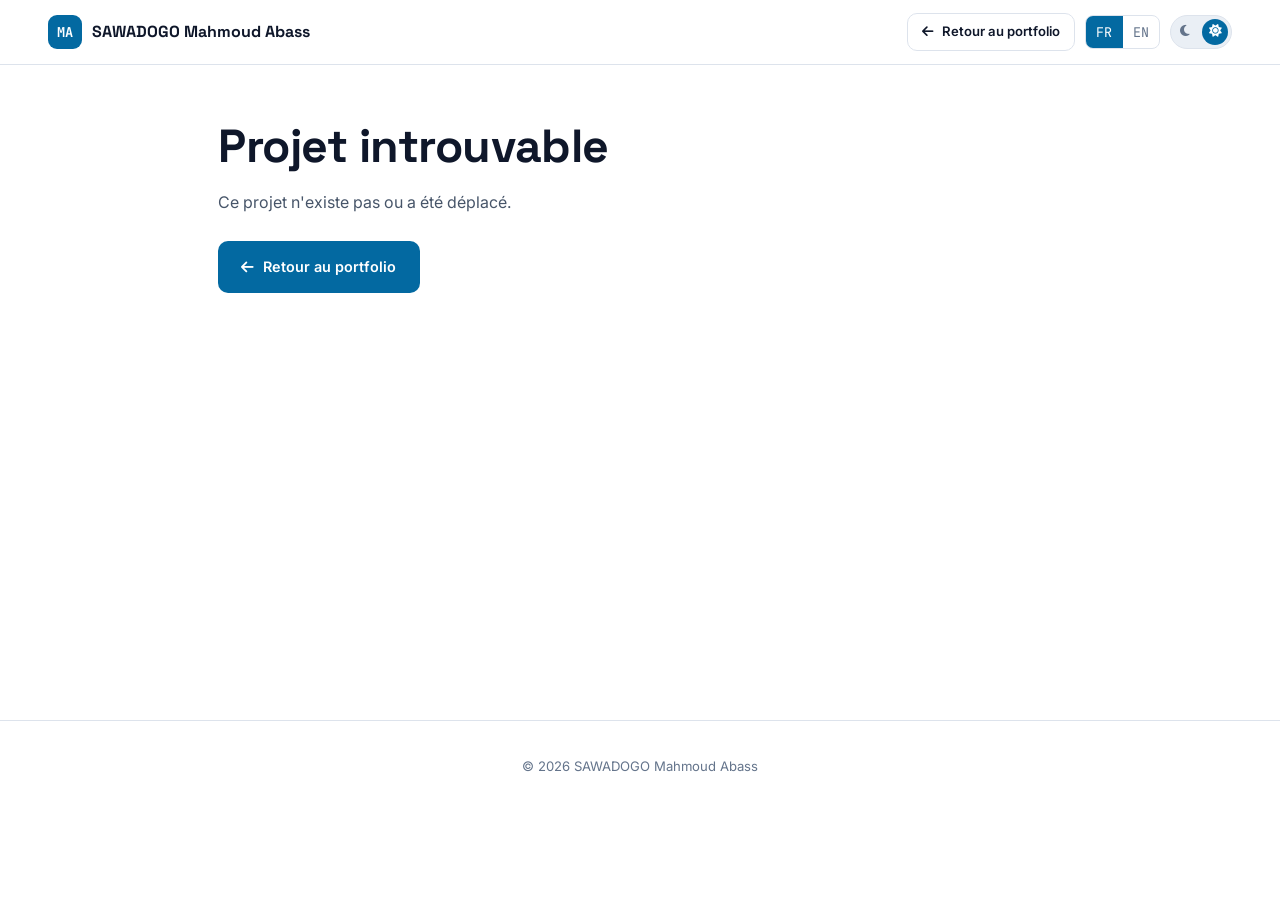
<file: project.html>
<!DOCTYPE html>
<html lang="fr" data-theme="dark">
<head>
<meta charset="UTF-8">
<meta name="viewport" content="width=device-width, initial-scale=1.0">
<title id="doc-title">Projet — SAWADOGO Mahmoud Abass</title>
<meta name="author" content="SAWADOGO Mahmoud Abass">
<link rel="icon" type="image/x-icon" href="assets/mas_favicon.ico">

<script>
try {
  var q = new URLSearchParams(location.search).get("theme");
  var saved = (q === "light" || q === "dark") ? q : localStorage.getItem("theme");
  document.documentElement.setAttribute("data-theme",
    saved || (window.matchMedia("(prefers-color-scheme: light)").matches ? "light" : "dark"));
} catch (e) {}
</script>

<link rel="preconnect" href="https://fonts.googleapis.com">
<link rel="preconnect" href="https://fonts.gstatic.com" crossorigin>
<link href="https://fonts.googleapis.com/css2?family=Space+Grotesk:wght@500;600;700&family=Inter:wght@400;500;600;700&family=JetBrains+Mono:wght@400;500;600&display=swap" rel="stylesheet">
<link rel="stylesheet" href="https://cdnjs.cloudflare.com/ajax/libs/font-awesome/6.5.1/css/all.min.css">
<link rel="stylesheet" href="style.css">
</head>
<body>

<nav id="navbar" class="scrolled">
  <div class="container nav-container">
    <a href="index.html" class="logo" aria-label="SAWADOGO Mahmoud Abass">
      <span class="logo-mark">MA</span>
      <span class="logo-text"><span class="logo-surname">SAWADOGO </span>Mahmoud Abass</span>
    </a>
    <div class="nav-tools">
      <a href="index.html#projets" class="btn btn-outline pj-back-top" id="back-top"><i class="fas fa-arrow-left"></i><span id="back-top-text"></span></a>
      <div class="lang-toggle" id="lang-toggle" role="group" aria-label="Langue / Language">
        <button type="button" data-lang="fr" class="active">FR</button>
        <button type="button" data-lang="en">EN</button>
      </div>
      <button type="button" class="theme-toggle" id="theme-toggle" role="switch" aria-checked="false">
        <i class="fas fa-moon" aria-hidden="true"></i><i class="fas fa-sun" aria-hidden="true"></i><span class="knob" aria-hidden="true"></span>
      </button>
    </div>
  </div>
</nav>

<main class="pj-main">
  <div class="container narrow" id="pj-root"></div>
</main>

<footer><p id="footer-text"></p></footer>

<!-- MODALE MOT DE PASSE (rapports) -->
<div id="pwd-modal" class="modal modal-top" role="dialog" aria-modal="true" aria-labelledby="pwd-title">
  <div class="modal-content narrow-modal">
    <button type="button" class="modal-close" id="pwd-close" aria-label="Fermer"><i class="fas fa-xmark"></i></button>
    <div class="pwd-icon"><i class="fas fa-lock"></i></div>
    <h2 class="modal-title" id="pwd-title"></h2>
    <p class="pwd-text" id="pwd-text"></p>
    <form id="pwd-form" novalidate>
      <label for="pwd-input" id="pwd-label"></label>
      <input type="password" id="pwd-input" autocomplete="off" required>
      <p class="pwd-error" id="pwd-error" role="alert"></p>
      <div class="pwd-actions">
        <button type="submit" class="btn btn-primary" id="pwd-submit"></button>
        <button type="button" class="btn btn-outline" id="pwd-cancel"></button>
      </div>
    </form>
  </div>
</div>

<script src="data.js"></script>
<script src="project.js"></script>
</body>
</html>
</file>
<file: style.css>
/* ==========================================================
   TOKENS — une seule couleur d'accent (cyan technique)
========================================================== */
:root{
  --font-display:'Space Grotesk', system-ui, sans-serif;
  --font-body:'Inter', system-ui, sans-serif;
  --font-mono:'JetBrains Mono', ui-monospace, monospace;
  --ease:cubic-bezier(.4,0,.2,1);
  --radius:14px;
  --ok:#4ade80; --err:#f87171;
}
[data-theme="dark"]{
  color-scheme:dark;
  --bg:#070b12; --bg-1:#0c121c; --bg-2:#111a26; --border:#1f2c3d;
  --text-1:#eef3f8; --text-2:#a3b3c6; --text-3:#7d8ea3;
  --accent:#22e0ff; --accent-ink:#04121a;
  --shadow:0 20px 60px -24px rgba(0,0,0,.65);
}
[data-theme="light"]{
  color-scheme:light;
  --bg:#ffffff; --bg-1:#f5f7fa; --bg-2:#eaeff5; --border:#dde3ec;
  --text-1:#0f172a; --text-2:#475569; --text-3:#64748b;
  --accent:#0369a1; --accent-ink:#ffffff;
  --shadow:0 1px 2px rgba(15,23,42,.06),0 14px 34px -20px rgba(15,23,42,.22);
}
:root{ --card-line:color-mix(in srgb, var(--text-1) 20%, var(--bg-1)); --accent-soft:color-mix(in srgb, var(--accent) 12%, transparent); --accent-line:color-mix(in srgb, var(--accent) 45%, var(--border)); }

*{margin:0;padding:0;box-sizing:border-box;}
html{scroll-behavior:smooth;scroll-padding-top:84px;}
body{font-family:var(--font-body);background:var(--bg);color:var(--text-1);line-height:1.65;overflow-x:hidden;transition:background .35s var(--ease),color .35s var(--ease);}
img{max-width:100%;display:block;}
a{color:inherit;}
button{font-family:inherit;}
::selection{background:var(--accent);color:var(--accent-ink);}
:focus-visible{outline:2px solid var(--accent);outline-offset:3px;border-radius:4px;}
[hidden]{display:none !important;}
.container{max-width:1240px;margin:0 auto;padding:0 1.75rem;}
.container.narrow{max-width:900px;}

body::before{
  content:'';position:fixed;inset:0;z-index:-2;
  background-image:linear-gradient(var(--border) 1px,transparent 1px),linear-gradient(90deg,var(--border) 1px,transparent 1px);
  background-size:64px 64px;opacity:.3;
  -webkit-mask-image:radial-gradient(ellipse 80% 60% at 50% 0%,#000 10%,transparent 70%);
  mask-image:radial-gradient(ellipse 80% 60% at 50% 0%,#000 10%,transparent 70%);
}

[data-theme="light"] body::before{opacity:0;}
#scroll-progress{position:fixed;top:0;left:0;height:2px;width:0;z-index:10001;background:var(--accent);}

/* LOADER */
#loader{position:fixed;inset:0;z-index:10000;background:var(--bg);display:flex;align-items:center;justify-content:center;transition:opacity .5s var(--ease),visibility .5s;}
#loader.hidden{opacity:0;visibility:hidden;}
.loader-mark{position:relative;width:88px;height:88px;display:flex;align-items:center;justify-content:center;}
.loader-ring{position:absolute;inset:0;border-radius:50%;border:1.5px solid transparent;border-top-color:var(--accent);border-right-color:var(--accent);animation:spin 1.1s linear infinite;}
.loader-ring.delay{inset:12px;animation-duration:.85s;animation-direction:reverse;opacity:.55;}
@keyframes spin{to{transform:rotate(360deg);}}
.loader-core{font-family:var(--font-mono);font-weight:700;font-size:.85rem;color:var(--accent);}

/* BACK TO TOP */
#back-to-top{position:fixed;right:1.4rem;bottom:1.4rem;z-index:900;width:46px;height:46px;border-radius:50%;border:1px solid var(--border);background:var(--bg-1);color:var(--text-2);cursor:pointer;display:flex;align-items:center;justify-content:center;opacity:0;visibility:hidden;transform:translateY(10px);transition:.3s var(--ease);box-shadow:var(--shadow);}
#back-to-top.visible{opacity:1;visibility:visible;transform:none;}
#back-to-top:hover{border-color:var(--accent);color:var(--accent);}

/* NAVBAR */
#navbar{position:fixed;top:0;width:100%;z-index:1000;padding:.8rem 0;background:color-mix(in srgb,var(--bg) 80%,transparent);backdrop-filter:blur(14px);-webkit-backdrop-filter:blur(14px);border-bottom:1px solid transparent;transition:.3s var(--ease);}
#navbar.scrolled{border-bottom-color:var(--border);}
.nav-container{display:flex;align-items:center;justify-content:space-between;gap:1rem;}
.logo{display:flex;align-items:center;gap:.6rem;text-decoration:none;}
.logo-mark{width:34px;height:34px;border-radius:9px;background:var(--accent);display:flex;align-items:center;justify-content:center;color:var(--accent-ink);font-family:var(--font-mono);font-weight:700;font-size:.85rem;}
.logo-text{font-family:var(--font-display);font-weight:700;font-size:1rem;white-space:nowrap;}
@media (max-width:480px){.logo-surname{display:none;}}
.nav-links{display:flex;list-style:none;gap:1.3rem;align-items:center;}
.nav-links a{text-decoration:none;color:var(--text-2);font-weight:500;font-size:.86rem;position:relative;padding:.4rem 0;transition:color .25s;display:flex;align-items:center;gap:.4rem;}
.nav-links a i{font-size:.8rem;color:var(--accent);}
.nav-links a::after{content:'';position:absolute;bottom:-2px;left:0;width:0;height:2px;background:var(--accent);transition:width .25s var(--ease);}
.nav-links a:hover,.nav-links a.active{color:var(--text-1);}
.nav-links a:hover::after,.nav-links a.active::after{width:100%;}
.nav-tools{display:flex;align-items:center;gap:.6rem;}
.lang-toggle{display:flex;border:1px solid var(--border);border-radius:8px;overflow:hidden;font-family:var(--font-mono);font-size:.72rem;font-weight:600;}
.lang-toggle button{padding:.42rem .65rem;background:transparent;border:none;color:var(--text-3);cursor:pointer;transition:.2s;}
.lang-toggle button.active{background:var(--accent);color:var(--accent-ink);}

/* Bouton mode sombre / clair : lune ⇄ soleil avec pastille glissante */
.theme-toggle{position:relative;width:62px;height:34px;border-radius:100px;border:1px solid var(--border);background:var(--bg-2);color:var(--text-3);display:flex;align-items:center;justify-content:space-between;padding:0 9px;cursor:pointer;font-size:.8rem;transition:border-color .2s;}
.theme-toggle:hover{border-color:var(--accent);}
.theme-toggle i{position:relative;z-index:2;transition:color .3s;}
.theme-toggle .knob{position:absolute;top:3px;left:3px;width:26px;height:26px;border-radius:50%;background:var(--accent);transition:transform .3s var(--ease);}
[data-theme="light"] .theme-toggle .knob{transform:translateX(28px);}
[data-theme="dark"] .theme-toggle .fa-moon{color:var(--accent-ink);}
[data-theme="light"] .theme-toggle .fa-sun{color:var(--accent-ink);}

.nav-toggle{display:none;flex-direction:column;gap:5px;cursor:pointer;padding:8px;background:none;border:none;}
.nav-toggle span{width:22px;height:2px;background:var(--text-1);border-radius:2px;transition:.3s;}
.nav-toggle.open span:nth-child(1){transform:translateY(7px) rotate(45deg);}
.nav-toggle.open span:nth-child(2){opacity:0;}
.nav-toggle.open span:nth-child(3){transform:translateY(-7px) rotate(-45deg);}

/* BOUTONS */
.btn{padding:.8rem 1.4rem;border-radius:10px;font-weight:600;font-size:.9rem;text-decoration:none;display:inline-flex;align-items:center;gap:.55rem;cursor:pointer;border:1px solid transparent;transition:.25s var(--ease);}
.btn-primary{background:var(--accent);color:var(--accent-ink);}
.btn-primary:hover{transform:translateY(-2px);box-shadow:0 12px 28px -12px var(--accent);}
.btn-outline{background:transparent;color:var(--text-1);border-color:var(--border);}
.btn-outline:hover{border-color:var(--accent);color:var(--accent);transform:translateY(-2px);}
.btn[disabled]{opacity:.5;pointer-events:none;}

/* HERO */
.hero{min-height:100vh;display:flex;align-items:center;position:relative;overflow:hidden;padding:7.5rem 0 4rem;}
.hero-net{position:absolute;inset:0;z-index:0;opacity:.5;}
.hero-net svg{width:100%;height:100%;}
.net-line{stroke:var(--accent);stroke-width:1;opacity:.22;fill:none;}
.net-pulse{stroke:var(--accent);stroke-width:2;fill:none;stroke-dasharray:8 240;animation:travel 4.5s linear infinite;}
.net-pulse.p2{animation-duration:6s;animation-delay:1.5s;}
@keyframes travel{to{stroke-dashoffset:-1000;}}
.net-node{fill:var(--accent);opacity:.45;}
.hero-grid{position:relative;z-index:1;display:grid;grid-template-columns:1.15fr 1fr;gap:3.5rem;align-items:center;width:100%;}
.hero-status{display:inline-flex;align-items:center;gap:.6rem;margin-bottom:1.4rem;padding:.4rem .9rem;border:1px solid var(--accent-line);border-radius:100px;font-size:.8rem;font-weight:500;color:var(--accent);background:var(--accent-soft);}
.hero-status .bars{display:flex;gap:2px;align-items:flex-end;height:12px;}
.hero-status .bars span{width:3px;background:var(--accent);border-radius:1px;animation:signal .9s ease-in-out infinite;}
.hero-status .bars span:nth-child(1){height:35%;}
.hero-status .bars span:nth-child(2){height:65%;animation-delay:.15s;}
.hero-status .bars span:nth-child(3){height:100%;animation-delay:.3s;}
@keyframes signal{0%,100%{transform:scaleY(.45);}50%{transform:scaleY(1);}}
.hero-text h1{font-family:var(--font-display);font-weight:700;font-size:clamp(2.1rem,4.6vw,3.4rem);line-height:1.12;letter-spacing:-.015em;margin-bottom:1rem;min-height:1.2em;}
.cursor{color:var(--accent);animation:blink 1s step-end infinite;}
@keyframes blink{50%{opacity:0;}}
.hero-role{font-size:1.1rem;color:var(--text-1);margin-bottom:.8rem;max-width:34em;}
.hero-role strong{color:var(--accent);font-weight:600;}
.hero-sub{font-size:.98rem;color:var(--text-2);max-width:36em;margin-bottom:1.4rem;}
.hero-goal-label{font-size:.88rem;color:var(--text-3);margin-bottom:.6rem;}
.hero-goals{list-style:none;display:flex;flex-wrap:wrap;gap:.5rem;margin-bottom:1.8rem;}
.hero-goals li{padding:.35rem .85rem;border:1px solid var(--accent-line);border-radius:100px;font-size:.82rem;font-weight:500;color:var(--text-1);background:var(--accent-soft);}
.hero-buttons{display:flex;gap:.8rem;flex-wrap:wrap;}
.hero-text > *{opacity:0;transform:translateY(8px);transition:opacity .6s var(--ease),transform .6s var(--ease);}
.hero-text > h1,.hero-text.revealed > *{opacity:1;transform:none;}
.hero-side{display:flex;align-items:center;gap:2.2rem;justify-content:center;}
.hero-photo{position:relative;isolation:isolate;width:min(280px,46vw);aspect-ratio:4/5;flex-shrink:0;}
.hero-photo img,.hero-photo .icon-fallback-avatar{width:100%;height:100%;object-fit:cover;border-radius:18px;}
.hero-photo::before{content:'';position:absolute;inset:14px -14px -14px 14px;border:1.5px solid var(--accent);border-radius:18px;z-index:-1;}
.hero-stats{display:flex;flex-direction:column;gap:1.5rem;}
.stat{padding-left:1.1rem;border-left:2px solid var(--accent);}
.stat b{display:block;font-family:var(--font-display);font-size:2.6rem;line-height:1;color:var(--text-1);}
.stat span{font-size:.82rem;color:var(--text-2);display:block;margin-top:.3rem;max-width:11em;line-height:1.35;}

/* SECTIONS */
.section{padding:6rem 0;position:relative;}
.section.alt{background:var(--bg-1);}
.section-head{margin-bottom:2.8rem;}
.section h2{font-family:var(--font-display);font-weight:700;font-size:clamp(1.7rem,3.2vw,2.4rem);letter-spacing:-.01em;}
.section h2::after{content:'';display:block;width:44px;height:3px;background:var(--accent);margin-top:.7rem;border-radius:2px;}
.section-desc{color:var(--text-2);max-width:42em;margin-top:.9rem;font-size:.98rem;}
.center-row{display:flex;justify-content:center;margin-top:2.4rem;}
.profil-text{color:var(--text-2);font-size:1.05rem;max-width:46em;}

.badge{display:inline-flex;align-items:center;gap:.4rem;font-size:.74rem;font-weight:600;padding:.25rem .65rem;border-radius:100px;border:1px solid var(--accent-line);color:var(--accent);background:var(--accent-soft);}
.badge.soft{color:var(--text-2);border-color:var(--border);background:var(--bg-2);}

/* FORMATIONS */
.timeline{position:relative;}
.timeline::before{content:'';position:absolute;left:19px;top:8px;bottom:8px;width:1px;background:linear-gradient(var(--accent),var(--border));}
.tl-item{position:relative;padding-left:58px;margin-bottom:2rem;}
.tl-item:last-child{margin-bottom:0;}
.tl-dot::after{content:"";width:8px;height:8px;border-radius:50%;background:var(--accent);}
.tl-dot{position:absolute;left:6px;top:4px;width:28px;height:28px;border-radius:50%;background:var(--bg);border:1px solid var(--accent);color:var(--accent);display:flex;align-items:center;justify-content:center;font-size:.78rem;}
.tl-card{background:var(--bg);border:1px solid var(--border);border-radius:var(--radius);padding:1.4rem 1.6rem;transition:.25s var(--ease);}
.section.alt .tl-card{background:var(--bg);}
.tl-card:hover{border-color:var(--accent-line);box-shadow:var(--shadow);}
.tl-date{font-family:var(--font-mono);font-size:.76rem;color:var(--accent);}
.tl-head{display:flex;align-items:center;gap:1rem;margin-bottom:.4rem;}
.tl-head img,.tl-head .icon-fallback{width:56px;height:56px;border-radius:12px;flex-shrink:0;}
.tl-head img{object-fit:contain;background:#fff;padding:6px;border:1px solid var(--border);}
.tl-head h3{margin:.1rem 0 0;}
.tl-card h3{font-family:var(--font-display);font-size:1.1rem;margin:.3rem 0 .15rem;}
.tl-degree{color:var(--text-1);font-size:.94rem;font-weight:500;}
.tl-intro{color:var(--text-2);font-size:.92rem;margin:.6rem 0 1rem;}
.link-btn{background:none;border:none;color:var(--accent);font-weight:600;font-size:.86rem;cursor:pointer;display:inline-flex;align-items:center;gap:.4rem;padding:.2rem 0;}
.link-btn:hover{text-decoration:underline;}

/* EXPERIENCES — blocs horizontaux pleine largeur */
.exp-list{display:flex;flex-direction:column;gap:1.4rem;}
.exp-row{display:grid;grid-template-columns:260px 1fr;border:1px solid var(--border);border-radius:var(--radius);background:var(--bg-1);overflow:hidden;cursor:pointer;transition:.3s var(--ease);}
.exp-row:hover{border-color:var(--accent-line);box-shadow:var(--shadow);transform:translateY(-3px);}
.exp-row.featured{border-color:var(--accent-line);}
.exp-side{padding:1.8rem;background:var(--bg-2);display:flex;flex-direction:column;gap:1rem;align-items:flex-start;border-right:1px solid var(--border);}
.exp-side img,.exp-side .icon-fallback{width:64px;height:64px;border-radius:12px;flex-shrink:0;}
.exp-side img{object-fit:contain;background:#fff;padding:7px;}
.exp-date{font-family:var(--font-mono);font-size:.76rem;color:var(--accent);}
.exp-company{font-family:var(--font-display);font-weight:600;font-size:1rem;line-height:1.35;}
.exp-main{padding:1.8rem 2rem;display:flex;flex-direction:column;gap:1rem;}
.exp-main h3{font-family:var(--font-display);font-size:1.25rem;}
.exp-main ul{list-style:none;display:flex;flex-direction:column;gap:.55rem;}
.exp-main li{color:var(--text-2);font-size:.92rem;padding-left:1.2rem;position:relative;}
.exp-main li::before{content:'';position:absolute;left:0;top:.7em;width:6px;height:6px;border-radius:50%;background:var(--accent);}
.exp-main .link-btn{margin-top:auto;align-self:flex-start;}
.tags{display:flex;flex-wrap:wrap;gap:.45rem;}
.tag{font-size:.74rem;padding:.3rem .7rem;border-radius:100px;background:var(--bg-2);border:1px solid var(--border);color:var(--text-2);}

/* GROUPES (compétences & outils) : colonne d'intitulé fixe + contenu */
.group-block{display:grid;grid-template-columns:250px 1fr;gap:2.6rem;margin-bottom:4rem;align-items:start;}
.group-block:last-child{margin-bottom:0;}
.group-side{position:sticky;top:96px;}
.group-side::after{content:'';display:block;width:36px;height:3px;background:var(--accent);margin-top:1.1rem;border-radius:2px;}
.group-count{display:block;font-family:var(--font-display);font-size:3.4rem;font-weight:700;line-height:1;color:transparent;-webkit-text-stroke:1.5px var(--accent);margin-bottom:.8rem;}
.group-side h3{font-family:var(--font-display);font-size:1.2rem;line-height:1.3;margin-bottom:.6rem;}
.group-side p{font-size:.88rem;color:var(--text-2);}

/* COMPETENCES */
.skills-grid{display:grid;grid-template-columns:repeat(2,1fr);gap:1rem;}
.skill-card{position:relative;background:var(--bg);border:1px solid var(--border);border-radius:14px;padding:1.4rem 1.5rem 1.7rem;cursor:pointer;transition:border-color .25s,box-shadow .25s,transform .25s;--mx:50%;--my:50%;overflow:hidden;}
.skill-card::before{content:'';position:absolute;inset:0;background:radial-gradient(260px circle at var(--mx) var(--my),var(--accent-soft),transparent 70%);opacity:0;transition:opacity .3s;pointer-events:none;}
.skill-card::after{content:'';position:absolute;left:0;bottom:0;height:3px;width:0;background:var(--accent);transition:width .35s var(--ease);}
.skill-card:hover{border-color:var(--accent-line);box-shadow:var(--shadow);transform:translateY(-3px);}
.skill-card:hover::before{opacity:1;}
.skill-card:hover::after{width:100%;}
.skill-num{position:relative;display:block;font-family:var(--font-mono);font-size:.74rem;letter-spacing:.06em;color:var(--accent);margin-bottom:.85rem;}
.skill-card h4{position:relative;font-family:var(--font-display);font-size:1.02rem;font-weight:600;line-height:1.3;margin-bottom:.45rem;}
.skill-card p{position:relative;font-size:.86rem;color:var(--text-2);}

/* PROJETS — cartes avec capture, catégorie, titre, technologies et lien « Découvrir » */
.projects-grid{display:grid;grid-template-columns:repeat(2,1fr);gap:1.6rem;}
.pcard{display:flex;flex-direction:column;border:1px solid var(--card-line);border-radius:18px;background:var(--bg-1);padding:1rem 1rem 1.5rem;cursor:pointer;transition:.3s var(--ease);}
.pcard:hover{border-color:var(--accent);transform:translateY(-4px);box-shadow:var(--shadow);}
.pcard-media{aspect-ratio:16/9;border-radius:12px;overflow:hidden;background:var(--bg-2);}
.pcard-media img,.pcard-media video{width:100%;height:100%;object-fit:cover;transition:transform .5s var(--ease);}
.pcard:hover .pcard-media img,.pcard:hover .pcard-media video{transform:scale(1.04);}
.pcard-media .icon-fallback{width:100%;height:100%;font-size:2.4rem;}
.pcard-body{padding:1.3rem .6rem 0;display:flex;flex-direction:column;gap:.65rem;flex:1;}
.pcard-kicker{font-size:.78rem;font-weight:600;color:var(--accent);}
.pcard h3{font-family:var(--font-display);font-size:1.45rem;line-height:1.2;letter-spacing:-.01em;}
.pcard p{font-size:.9rem;color:var(--text-2);}
.pcard-tags{display:flex;flex-wrap:wrap;gap:.45rem;margin-top:.2rem;}
.pcard-tags span{font-size:.72rem;padding:.25rem .7rem;border:1px solid var(--card-line);border-radius:100px;color:var(--text-2);}
.pcard-link{margin-top:auto;padding-top:.9rem;font-weight:600;font-size:.9rem;text-decoration:underline;text-underline-offset:5px;text-decoration-thickness:1.5px;}
.pcard:hover .pcard-link{color:var(--accent);}
.pcard.wide{grid-column:1 / -1;flex-direction:row;align-items:center;gap:2rem;padding:1.2rem 1.6rem 1.2rem 1.2rem;}
.pcard.wide .pcard-media{flex:0 0 46%;aspect-ratio:16/10;}
.pcard.wide .pcard-body{padding:0;}
@media (max-width:860px){
  .projects-grid{grid-template-columns:1fr;}
  .pcard.wide{flex-direction:column;align-items:stretch;gap:0;padding:1rem 1rem 1.5rem;}
  .pcard.wide .pcard-media{flex:none;width:100%;}
  .pcard.wide .pcard-body{padding:1.3rem .6rem 0;}
}

/* OUTILS — tuiles avec description visible, tuiles mises en avant sur 2 colonnes */
.tools-grid{display:grid;grid-template-columns:repeat(4,1fr);grid-auto-flow:dense;gap:1rem;}
.tool-card{display:flex;flex-direction:column;gap:.85rem;padding:1.2rem;border:1px solid var(--border);border-radius:14px;background:var(--bg);cursor:pointer;transition:.25s var(--ease);}
.tool-card:hover{border-color:var(--accent-line);transform:translateY(-3px);box-shadow:var(--shadow);}
.tool-card img,.tool-card .icon-fallback{width:48px;height:48px;border-radius:10px;flex-shrink:0;margin:0;}
.tool-card img{object-fit:contain;background:#fff;padding:5px;border:1px solid var(--border);}
.tool-text b{display:block;font-family:var(--font-display);font-size:.95rem;line-height:1.3;margin-bottom:.3rem;}
.tool-text span{display:-webkit-box;-webkit-line-clamp:3;-webkit-box-orient:vertical;overflow:hidden;font-size:.8rem;color:var(--text-2);line-height:1.5;}
.tool-card.big{grid-column:span 2;flex-direction:row;align-items:center;gap:1.3rem;padding:1.4rem;border-color:var(--accent-line);background:linear-gradient(135deg,var(--accent-soft),transparent 75%),var(--bg);}
.tool-card.big img,.tool-card.big .icon-fallback{width:76px;height:76px;border-radius:14px;}
.tool-card.big .tool-text b{font-size:1.1rem;}
.tool-card.big .tool-text span{-webkit-line-clamp:4;font-size:.87rem;}

/* CERTIFICATIONS — grands aperçus lisibles sans clic */
.cert-category{margin-bottom:3rem;}
.cert-category:last-child{margin-bottom:0;}
.cert-category-head{margin-bottom:1.3rem;}
.cert-category-head h3{font-family:var(--font-display);font-size:1.15rem;}
.cert-grid{display:grid;grid-template-columns:repeat(auto-fit,minmax(340px,1fr));gap:1.6rem;}
.cert-card{background:var(--bg-1);border:1px solid var(--border);border-radius:16px;overflow:hidden;cursor:pointer;transition:.25s var(--ease);display:flex;flex-direction:column;}
.cert-card:hover{transform:translateY(-4px);border-color:var(--accent-line);box-shadow:var(--shadow);}
.cert-image-container{height:290px;background:#fff;display:flex;align-items:center;justify-content:center;padding:.6rem;border-bottom:1px solid var(--border);}
.cert-image-container img{width:100%;height:100%;object-fit:contain;}
.cert-image-container .icon-fallback-cert{font-size:2.4rem;}
.cert-info{padding:1.3rem 1.5rem 1.5rem;display:flex;flex-direction:column;gap:.5rem;flex:1;}
.cert-info h4{font-family:var(--font-display);font-size:1.05rem;line-height:1.3;}
.cert-info p{font-size:.88rem;color:var(--text-2);}
.cert-info .link-btn{margin-top:auto;padding-top:.4rem;align-self:flex-start;}

/* RÉCOMPENSES / ASSOCIATIF — mêmes cartes structurées */
.card-grid{display:grid;grid-template-columns:repeat(auto-fill,minmax(300px,1fr));gap:1.2rem;}
.info-card{background:var(--bg-1);border:1px solid var(--border);border-radius:var(--radius);padding:1.5rem;display:flex;flex-direction:column;gap:.7rem;transition:.25s var(--ease);}
.section.alt .info-card{background:var(--bg);}
.info-card:hover{border-color:var(--accent-line);box-shadow:var(--shadow);transform:translateY(-3px);}
.info-card .ic{width:40px;height:40px;border-radius:10px;background:var(--accent-soft);color:var(--accent);display:flex;align-items:center;justify-content:center;}
.info-card h3{font-family:var(--font-display);font-size:1rem;line-height:1.4;}
.info-card .date{font-family:var(--font-mono);font-size:.74rem;color:var(--accent);}
.info-card p{font-size:.88rem;color:var(--text-2);}

/* LANGUES / INTÉRÊTS */
.lang-hobby-grid{display:grid;grid-template-columns:repeat(auto-fit,minmax(300px,1fr));gap:1.4rem;}
.lh-card{background:var(--bg);border:1px solid var(--border);border-radius:var(--radius);padding:1.6rem;}
.lh-card h3{font-family:var(--font-display);font-size:1.05rem;margin-bottom:1rem;display:flex;align-items:center;gap:.6rem;}
.lh-card h3 i{color:var(--accent);}
.lh-card ul{list-style:none;display:flex;flex-direction:column;gap:.6rem;}
.lh-card li{color:var(--text-2);font-size:.92rem;padding-left:1.1rem;position:relative;}
.lh-card li::before{content:'';position:absolute;left:0;top:.7em;width:6px;height:6px;border-radius:50%;background:var(--accent);}

/* CONTACT */
.contact-grid{display:grid;grid-template-columns:1fr 1.4fr;gap:2.4rem;align-items:start;}
.contact-info{list-style:none;display:flex;flex-direction:column;gap:1rem;}
.contact-info li{display:flex;align-items:center;gap:.9rem;padding:1rem 1.2rem;border:1px solid var(--border);border-radius:12px;background:var(--bg-1);color:var(--text-2);}
.contact-info i{color:var(--accent);width:20px;text-align:center;}
.contact-info a{text-decoration:none;font-weight:500;color:var(--text-1);}
.contact-info a:hover{color:var(--accent);}
.contact-form{display:flex;flex-direction:column;gap:1rem;}
.contact-form input,.contact-form textarea{background:var(--bg-1);border:1px solid var(--border);border-radius:10px;padding:.9rem 1.1rem;color:var(--text-1);font-family:var(--font-body);font-size:.93rem;transition:.2s;}
.contact-form input:focus,.contact-form textarea:focus{outline:none;border-color:var(--accent);}
.contact-form textarea{min-height:140px;resize:vertical;}
.contact-form button{align-self:flex-start;}
.hp{position:absolute !important;left:-9999px;width:1px;height:1px;opacity:0;}
.form-message{font-size:.86rem;min-height:1.2em;}
.form-message.success{color:var(--ok);}
.form-message.error{color:var(--err);}
footer{padding:2.2rem 0;text-align:center;color:var(--text-3);font-size:.82rem;border-top:1px solid var(--border);}

/* MODALES */
.modal{position:fixed;inset:0;z-index:5000;display:none;align-items:center;justify-content:center;background:rgba(0,0,0,.62);backdrop-filter:blur(6px);padding:1.5rem;}
.modal.modal-top{z-index:5100;}
.modal.active{display:flex;}
.modal-content{background:var(--bg-1);border:1px solid var(--border);border-radius:18px;max-width:680px;width:100%;max-height:88vh;overflow-y:auto;padding:2.2rem;position:relative;box-shadow:var(--shadow);animation:modalIn .3s var(--ease);}
.modal-content.wide{max-width:980px;}
.modal-cert{width:100%;max-height:70vh;object-fit:contain;background:#fff;border-radius:12px;margin-bottom:1.4rem;}
.modal-content.narrow-modal{max-width:440px;}
@keyframes modalIn{from{opacity:0;transform:translateY(14px) scale(.98);}to{opacity:1;transform:none;}}
.modal-close{position:absolute;top:1rem;right:1rem;background:transparent;border:1px solid var(--border);color:var(--text-2);width:34px;height:34px;border-radius:8px;cursor:pointer;display:flex;align-items:center;justify-content:center;transition:.2s;z-index:3;}
.modal-close:hover{border-color:var(--accent);color:var(--accent);}
.modal-image{width:100%;max-height:260px;object-fit:contain;background:#fff;border-radius:12px;margin-bottom:1.4rem;}
.modal-media{width:100%;max-height:260px;object-fit:cover;border-radius:12px;margin-bottom:1.4rem;}
.modal-eyebrow{margin-bottom:.8rem;}
.modal-title{font-family:var(--font-display);font-size:1.4rem;line-height:1.3;margin-bottom:.3rem;padding-right:2rem;}
.modal-date{font-family:var(--font-mono);font-size:.78rem;color:var(--accent);margin-bottom:1.3rem;display:block;}
.modal-section{margin-bottom:1.3rem;}
.modal-section h5{font-size:.82rem;font-weight:600;color:var(--text-3);margin-bottom:.6rem;display:flex;align-items:center;gap:.5rem;}
.modal-section p{color:var(--text-2);font-size:.93rem;}
.modal-section p + p{margin-top:.7rem;}
.modal-section ul{list-style:none;display:flex;flex-direction:column;gap:.5rem;}
.modal-section li{color:var(--text-2);font-size:.91rem;padding-left:1.1rem;position:relative;}
.modal-section li::before{content:'';position:absolute;left:0;top:.65em;width:6px;height:6px;border-radius:50%;background:var(--accent);}
.modal-actions{display:flex;flex-wrap:wrap;gap:.7rem;margin-top:1.6rem;padding-top:1.2rem;border-top:1px solid var(--border);}
.modal-verify{display:inline-flex;align-items:center;gap:.5rem;font-size:.86rem;color:var(--accent);text-decoration:none;font-weight:600;}

/* Liste complète des projets */
.plist-group{margin-bottom:1.6rem;}
.plist-group h4{font-family:var(--font-display);font-size:.95rem;margin-bottom:.7rem;color:var(--accent);}
.plist-item{display:flex;align-items:flex-start;justify-content:space-between;gap:1rem;padding:.9rem 1rem;border:1px solid var(--border);border-radius:10px;margin-bottom:.6rem;background:var(--bg);cursor:pointer;transition:.2s;}
.plist-item:hover{border-color:var(--accent-line);}
.plist-item b{display:block;font-size:.94rem;font-weight:600;}
.plist-item span.d{display:block;font-size:.84rem;color:var(--text-2);margin-top:.2rem;}
.plist-item .lock{color:var(--text-3);font-size:.85rem;flex-shrink:0;margin-top:.2rem;}

/* Modale mot de passe */
.pwd-icon{width:48px;height:48px;border-radius:12px;background:var(--accent-soft);color:var(--accent);display:flex;align-items:center;justify-content:center;font-size:1.2rem;margin-bottom:1rem;}
.pwd-text{color:var(--text-2);font-size:.92rem;margin:.4rem 0 1.3rem;}
#pwd-form label{display:block;font-size:.84rem;font-weight:600;margin-bottom:.4rem;}
#pwd-form input{width:100%;background:var(--bg);border:1px solid var(--border);border-radius:10px;padding:.85rem 1rem;color:var(--text-1);font-size:.95rem;}
#pwd-form input:focus{outline:none;border-color:var(--accent);}
#pwd-form input.shake{animation:shake .35s;}
@keyframes shake{25%{transform:translateX(-6px);}75%{transform:translateX(6px);}}
.pwd-error{color:var(--err);font-size:.84rem;min-height:1.3em;margin:.5rem 0 1rem;}
.pwd-actions{display:flex;gap:.7rem;flex-wrap:wrap;}

/* PAGE PROJET (project.html) */
.pj-main{padding:7.5rem 0 4rem;min-height:80vh;}
.pj-back-top{padding:.45rem .9rem;font-size:.82rem;}
.pj-meta{display:flex;align-items:center;gap:.9rem;flex-wrap:wrap;margin-bottom:1rem;}
.pj-title{font-family:var(--font-display);font-size:clamp(1.9rem,4.2vw,2.9rem);line-height:1.15;letter-spacing:-.01em;margin-bottom:1rem;}
.pj-lead{font-size:1.08rem;color:var(--text-2);max-width:40em;}
.pj-media{margin:2rem 0 .5rem;border-radius:var(--radius);overflow:hidden;border:1px solid var(--border);background:var(--bg-2);}
.pj-media img,.pj-media video{width:100%;max-height:460px;object-fit:cover;}
.pj-media .icon-fallback{border-radius:0;margin:0;}
.pj-section{margin-top:2.6rem;}
.pj-section h2{font-family:var(--font-display);font-size:1.25rem;display:flex;align-items:center;gap:.6rem;margin-bottom:1rem;}
.pj-section h2 i{color:var(--accent);font-size:1rem;}
.pj-section p{color:var(--text-2);}
.pj-section ul{list-style:none;display:flex;flex-direction:column;gap:.65rem;}
.pj-section li{color:var(--text-2);padding-left:1.2rem;position:relative;}
.pj-section li::before{content:'';position:absolute;left:0;top:.7em;width:6px;height:6px;border-radius:50%;background:var(--accent);}
.pj-actions{display:flex;flex-wrap:wrap;gap:.8rem;margin-top:2.8rem;padding-top:1.6rem;border-top:1px solid var(--border);}
.pj-pager{display:grid;grid-template-columns:1fr 1fr;gap:1rem;margin-top:2.6rem;}
.pj-pager a{display:flex;flex-direction:column;gap:.3rem;padding:1.1rem 1.3rem;border:1px solid var(--border);border-radius:12px;background:var(--bg-1);text-decoration:none;transition:.25s var(--ease);}
.pj-pager a:hover{border-color:var(--accent-line);transform:translateY(-3px);}
.pj-pager a.next{text-align:right;}
.pj-pager small{color:var(--accent);font-size:.78rem;font-weight:600;}
.pj-pager b{font-family:var(--font-display);font-size:.95rem;line-height:1.35;}
@media (max-width:560px){.pj-pager{grid-template-columns:1fr;}.pj-pager a.next{text-align:left;}.pj-back-top span{display:none;}}

/* FALLBACKS MÉDIAS */
.icon-fallback-logo{font-family:var(--font-display);font-weight:700;letter-spacing:.04em;font-size:.85rem;color:var(--accent);background:var(--bg-2);border:1px solid var(--border);}
.modal-logo{width:72px;height:72px;object-fit:contain;background:#fff;padding:6px;border-radius:12px;border:1px solid var(--border);margin-bottom:1rem;}
.modal-content .icon-fallback-logo{width:72px;height:72px;border-radius:12px;margin-bottom:1rem;}
.icon-fallback{display:flex;align-items:center;justify-content:center;color:var(--accent);background:var(--bg-2);}
.icon-fallback-badge-sm{width:44px;height:44px;margin:0 auto .7rem;border-radius:8px;font-size:1.15rem;}
.icon-fallback-badge-lg{width:100%;height:180px;border-radius:12px;margin-bottom:1.4rem;font-size:2.6rem;}
.icon-fallback-media{width:100%;height:100%;font-size:2.2rem;}
.icon-fallback-media-lg{width:100%;height:200px;border-radius:12px;margin-bottom:1.4rem;font-size:2.6rem;}
.icon-fallback-cert{width:100%;height:100%;font-size:1.7rem;}
.icon-fallback-avatar{font-family:var(--font-display);font-size:2.6rem;font-weight:700;color:var(--accent-ink);background:var(--accent);}

/* RESPONSIVE */
@media (max-width:1100px){
  .hero-grid{grid-template-columns:1fr;gap:2.5rem;}
  .hero-side{justify-content:flex-start;}
  .nav-links{gap:.9rem;}
  .nav-links a{font-size:.8rem;}
}
@media (max-width:960px){
  .nav-links{position:fixed;top:62px;left:0;right:0;flex-direction:column;align-items:flex-start;background:var(--bg-1);border-bottom:1px solid var(--border);padding:1.2rem 1.75rem;gap:1rem;transform:translateY(-130%);transition:.3s var(--ease);z-index:999;}
  .nav-links.active{transform:none;}
  .nav-links a{font-size:.95rem;}
  .nav-toggle{display:flex;}
  .exp-row{grid-template-columns:1fr;}
  .exp-side{flex-direction:row;align-items:center;border-right:none;border-bottom:1px solid var(--border);}
  .contact-grid{grid-template-columns:1fr;}
}
@media (max-width:560px){
  .hero-side{flex-direction:column;align-items:flex-start;}
  .hero-photo{width:min(260px,72vw);}
  .hero-stats{flex-direction:row;flex-wrap:wrap;gap:1.2rem 1.8rem;}
  .exp-main{padding:1.4rem;}
  .modal-content{padding:1.6rem;}
}
@media (prefers-reduced-motion:reduce){
  *{animation-duration:.001ms !important;animation-iteration-count:1 !important;transition-duration:.001ms !important;}
  html{scroll-behavior:auto;}
}

/* Responsive des groupes, outils et certifications */
@media (max-width:1100px){.tools-grid{grid-template-columns:repeat(3,1fr);}}
@media (max-width:960px){
  .group-block{grid-template-columns:1fr;gap:1.4rem;margin-bottom:3rem;}
  .group-side{position:static;}
  .group-count{font-size:2.6rem;}
  .tools-grid{grid-template-columns:repeat(2,1fr);}
}
@media (max-width:640px){
  .skills-grid{grid-template-columns:1fr;}
  .tools-grid{grid-template-columns:1fr;}
  .tool-card.big{grid-column:auto;}
  .cert-grid{grid-template-columns:1fr;}
  .cert-image-container{height:230px;}
}
</file>
